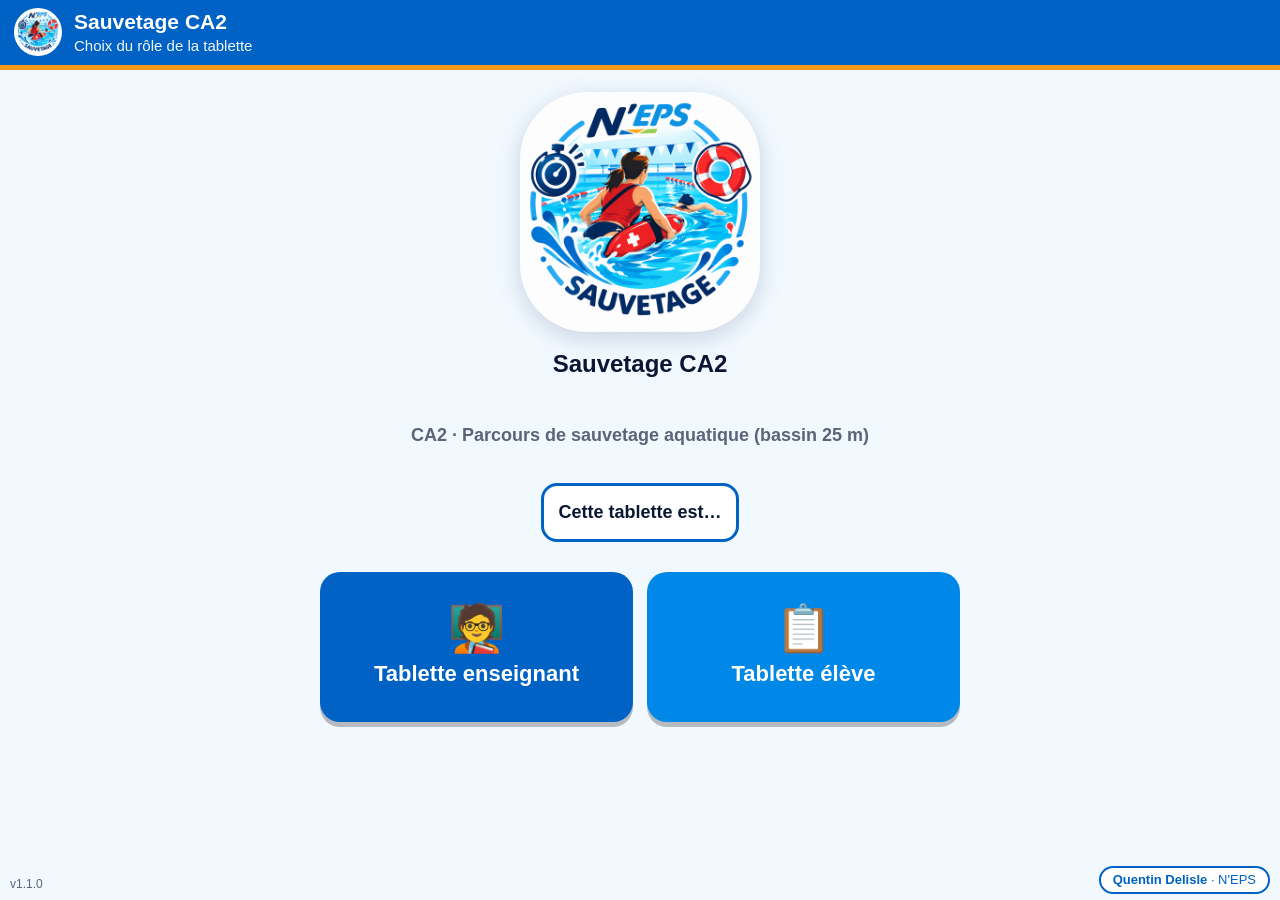
<file: index.html>
<!DOCTYPE html>
<html lang="fr">
<head>
<meta charset="utf-8">
<meta name="viewport" content="width=device-width, initial-scale=1, viewport-fit=cover, user-scalable=no">
<title>Sauvetage CA2</title>
<meta name="description" content="Sauvetage CA2 · parcours de sauvetage aquatique : programmation, animation, chronométrie et observation (tablette enseignant ↔ tablettes élèves) · N'EPS numérique">
<meta name="theme-color" content="#0062C4">
<meta name="apple-mobile-web-app-capable" content="yes">
<meta name="mobile-web-app-capable" content="yes">
<meta name="apple-mobile-web-app-status-bar-style" content="black-translucent">
<meta name="apple-mobile-web-app-title" content="Sauvetage CA2">
<link rel="manifest" href="manifest.webmanifest">
<link rel="icon" type="image/png" sizes="192x192" href="icons/icon-192.png">
<link rel="apple-touch-icon" href="icons/icon-180.png">
<link rel="icon" type="image/png" sizes="48x48" href="icons/favicon-48.png">
<link rel="stylesheet" href="styles.css">
<link rel="stylesheet" href="specifique.css">
</head>
<body>
<header id="topbar">
  <button class="tb-home" data-action="go" data-view="home" aria-label="Accueil"><img src="icons/icon-192.png" alt=""></button>
  <div class="tb-title">
    <div id="tb-main"></div>
    <div id="tb-sub"></div>
  </div>
  <div id="tb-right"></div>
</header>
<main id="main"></main>
<div id="signature"></div>
<div id="app-version"></div>
<div id="toast" role="status" aria-live="polite"></div>
<div id="modal-root"></div>

<script src="activite.js"></script>
<script src="lib/qrcode.js"></script>
<script src="lib/jsQR.js"></script>
<script src="lib/zxing-reader.js"></script>
<script src="lib/xlsx.full.min.js" defer></script>
<!-- modules repris de la V6.1 (parcours, plan, animation, chrono par étapes) -->
<script src="sauvetage/store.js"></script>
<script src="sauvetage/schema.js"></script>
<script src="sauvetage/sim.js"></script>
<script src="sauvetage/chrono.js"></script>
<script src="socle.js"></script>
<script src="outils.js"></script>
<script src="specifique.js"></script>
</body>
</html>
</file>
<file: styles.css>
/* Moteur N'EPS numérique – Fabrique N'EPS – Quentin Delisle
   Thème extérieur : fond clair, textes très foncés, couleurs franches, bordures épaisses.
   --navy et --orange sont remplacées par les couleurs choisies dans la Fabrique. */
:root{
  --navy:#0062C4; --ink:#0A1633; --blue:#0088E8; --blue-l:#E3F3FD;
  --orange:#F59A1B; --orange-l:#FFF3E2; --green:#3A9A1E; --green-l:#E7F5DF;
  --red:#E8403B; --red-l:#FFE7E5; --yellow:#FFD000; --grey:#5B6478; --line:#C9D1E0;
  --bg:#F2F9FE; --card:#FFFFFF; --radius:16px;
  --safe-b: env(safe-area-inset-bottom, 0px);
}
*{box-sizing:border-box;-webkit-tap-highlight-color:transparent}
html,body{margin:0;padding:0}
body{font-family:-apple-system,BlinkMacSystemFont,"Segoe UI",Roboto,Helvetica,Arial,sans-serif;
  background:var(--bg);color:var(--ink);font-size:18px;line-height:1.35;
  min-height:100vh;padding-bottom:calc(60px + var(--safe-b));-webkit-user-select:none;user-select:none}
input,textarea,select{-webkit-user-select:text;user-select:text;font:inherit;color:var(--ink)}
input,select,textarea{border:2px solid var(--line);border-radius:10px;padding:8px 10px;background:#fff}
button{font:inherit;cursor:pointer;touch-action:manipulation}
h1,h2,h3{margin:0 0 10px;line-height:1.15}
h2{font-size:24px} h3{font-size:20px}
.center{text-align:center} .muted{color:var(--grey);font-weight:600}
.row{display:flex;align-items:center;gap:8px}

/* ---------- Barre haute ---------- */
#topbar{position:sticky;top:0;z-index:20;display:flex;align-items:center;gap:12px;
  background:var(--navy);color:#fff;padding:calc(8px + env(safe-area-inset-top,0px)) 14px 8px;border-bottom:5px solid var(--orange)}
.tb-home{background:#fff;border:0;border-radius:50%;width:48px;height:48px;padding:2px;flex:none}
.tb-home img{width:100%;height:100%;border-radius:50%;display:block}
.tb-title{flex:1;min-width:0}
#tb-main{font-weight:800;font-size:21px;white-space:nowrap;overflow:hidden;text-overflow:ellipsis}
#tb-sub{font-size:15px;opacity:.95;white-space:nowrap;overflow:hidden;text-overflow:ellipsis}
#tb-right{display:flex;gap:8px}
#tb-right .btn{min-height:44px;padding:6px 14px;font-size:16px}
main{padding:16px;max-width:1200px;margin:0 auto}
#signature{position:fixed;right:10px;bottom:calc(6px + var(--safe-b));z-index:30;background:rgba(255,255,255,.95);border:2px solid var(--navy);color:var(--navy);
  border-radius:14px;padding:3px 12px;font-size:13px;pointer-events:none}
#app-version{position:fixed;left:10px;bottom:calc(8px + var(--safe-b));font-size:12px;color:var(--grey);pointer-events:none}

/* ---------- Boutons ---------- */
.btn{display:inline-flex;align-items:center;justify-content:center;gap:8px;min-height:52px;padding:10px 18px;border-radius:12px;border:3px solid var(--navy);
  background:#fff;color:var(--navy);font-weight:800;font-size:18px;text-decoration:none}
.btn:active{transform:scale(.97)}
.btn.primary{background:var(--navy);border-color:var(--navy);color:#fff}
.btn.orange{background:var(--orange);border-color:var(--orange);color:#fff}
.btn.green{background:var(--green);border-color:var(--green);color:#fff}
.btn.red{background:var(--red);border-color:var(--red);color:#fff}
.btn.ghost{border-color:var(--line);color:var(--ink)}
.btn.small{min-height:40px;padding:4px 12px;font-size:15px;border-width:2px}
.btn[disabled]{opacity:.4;pointer-events:none}
.btn-row{display:flex;flex-wrap:wrap;gap:10px;align-items:center}
.btn-row.spread{justify-content:space-between}
.lnk{background:none;border:0;padding:0;color:inherit;font-weight:800;text-align:left;display:flex;align-items:center;gap:6px}

/* ---------- Cartes ---------- */
.card{background:var(--card);border:3px solid var(--line);border-radius:var(--radius);padding:14px;margin-bottom:12px}
.card.strong{border-color:var(--navy)}
.form-row{display:flex;justify-content:space-between;align-items:center;gap:10px;padding:8px 0;border-top:1px solid #E6EBF3;flex-wrap:wrap}
.form-row:first-of-type{border-top:0}
.scroll-x{overflow-x:auto}

/* ---------- Accueil ---------- */
.home{display:flex;flex-direction:column;align-items:center;gap:18px;padding-top:6px}
.home-logo{width:min(240px,52vw);height:auto;border-radius:28%;background:#fff;box-shadow:0 6px 24px rgba(11,42,107,.18)}
.home-lesson{text-align:center;background:#fff;border:3px solid var(--navy);border-radius:var(--radius);padding:12px 20px;max-width:640px;width:100%;margin:0 auto 12px}
.home-lesson .big{font-size:28px;font-weight:900;color:var(--navy)}
.home-grid{display:grid;grid-template-columns:repeat(3,1fr);gap:14px;width:100%;max-width:900px}
.home-grid.two{grid-template-columns:repeat(2,1fr);max-width:640px}
.home-btn{border:0;border-radius:20px;min-height:150px;color:#fff;font-size:22px;font-weight:900;background:var(--navy);
  display:flex;flex-direction:column;align-items:center;justify-content:center;gap:8px;box-shadow:0 5px 0 rgba(0,0,0,.25);padding:10px}
.home-btn .ico{font-size:46px;line-height:1}
.home-btn.saisie{background:var(--blue)} .home-btn.stats{background:var(--green)} .home-btn.send{background:var(--orange)}
.home-btn:active{transform:translateY(3px);box-shadow:0 2px 0 rgba(0,0,0,.25)}
.home-btn[disabled]{opacity:.45}

/* ---------- Menu enseignant ---------- */
.menu-grid{display:grid;grid-template-columns:repeat(auto-fill,minmax(180px,1fr));gap:12px;margin-bottom:14px}
.menu-btn{border:3px solid var(--navy);background:#fff;color:var(--navy);border-radius:18px;min-height:110px;font-weight:900;font-size:18px;
  display:flex;flex-direction:column;align-items:center;justify-content:center;gap:6px;padding:8px}
.menu-btn .ico{font-size:36px}
.menu-btn.hl{background:var(--navy);color:#fff}
.app-qr{display:flex;gap:14px;align-items:center}
.app-qr img{width:150px;height:150px;image-rendering:pixelated}
.app-url{font-size:13px;word-break:break-all;color:var(--grey)}

/* ---------- Tuiles élèves ---------- */
.tiles{display:grid;grid-template-columns:repeat(auto-fill,minmax(220px,1fr));gap:12px}
.tile{position:relative;background:#fff;border:3px solid var(--navy);border-radius:var(--radius);padding:12px 12px 12px 22px;text-align:left;color:var(--ink);
  min-height:90px;overflow:hidden;display:flex;flex-direction:column;align-items:flex-start;gap:4px}
button.tile:active{transform:scale(.98)}
.band{position:absolute;left:0;top:0;bottom:0;width:12px}
td .band,.lnk .band{position:static;display:inline-block;width:10px;height:22px;border-radius:4px;margin-right:6px;vertical-align:middle;border:1px solid rgba(0,0,0,.2)}
.tile .name{font-size:21px;font-weight:900;line-height:1.1;word-break:break-word}
.tile .target{font-size:15px;font-weight:800;color:var(--navy)}
.tile .meta{font-size:15px;color:var(--grey);font-weight:700}
.tile.done{border-color:var(--green);background:var(--green-l)}
.tile .check{position:absolute;right:8px;top:6px;font-size:26px;color:var(--green);font-weight:900}
.tile .check.half{color:var(--orange)}
.tile.off{opacity:.6;border-style:dashed}
.tile.att.abs{background:var(--red-l);border-color:var(--red)} .tile.att.disp{background:#FFF8D6;border-color:#B08A00}
.tag{display:inline-block;font-size:13px;font-weight:900;padding:2px 8px;border-radius:999px;border:2px solid currentColor}
.tag.abs{color:#fff;background:var(--red);border-color:var(--red)} .tag.disp{color:#000;background:var(--yellow);border-color:#9a7c00}
.tag.role{color:var(--navy);background:var(--blue-l)}
.tag.role.r1{color:#8A2BE2;background:#F1E6FD} .tag.role.r2{color:#1E8E3E;background:var(--green-l)} .tag.role.r3{color:#C25A00;background:var(--orange-l)}
.tag.role.r4{color:#C2185B;background:#FDE4EF} .tag.role.r5{color:#00809A;background:#DDF6FB}
.filters,.lchips{display:flex;flex-wrap:wrap;gap:8px;margin-bottom:12px;align-items:center}
.chip{min-height:44px;padding:4px 14px;border-radius:999px;border:3px solid var(--navy);background:#fff;font-weight:800;font-size:16px;display:inline-flex;align-items:center;gap:6px;color:var(--navy)}
.chip.on{background:var(--navy);color:#fff}
.chip.ev{border-style:dashed}
.dot{display:inline-block;width:18px;height:18px;border-radius:50%;border:2px solid rgba(0,0,0,.35);vertical-align:middle}
.legend{display:flex;flex-wrap:wrap;gap:6px;margin:6px 0 14px;align-items:center}
.lg{padding:3px 10px;border-radius:8px;font-size:13px;font-weight:800}

/* ---------- Liste élèves ---------- */
.st-list{display:flex;flex-direction:column;gap:6px;margin-top:8px}
.st-row{display:flex;align-items:center;gap:10px;padding:4px 0;border-bottom:1px solid #E6EBF3}
.st-n{flex:1}
.gdot{width:36px;height:36px;border-radius:50%;border:3px solid rgba(0,0,0,.35);flex:none}
.stepper{display:flex;align-items:center;gap:12px}
.stepper b{font-size:24px;min-width:36px;text-align:center}
.cbtn{width:52px;height:52px;border-radius:50%;border:3px solid var(--navy);background:#fff;color:var(--navy);font-size:28px;font-weight:900;line-height:1}
.cbtn:active{background:var(--navy);color:#fff}

/* ---------- Saisie ---------- */
.entry-head{position:relative;display:flex;align-items:center;gap:14px;background:#fff;border:3px solid var(--navy);border-radius:var(--radius);padding:10px 14px 10px 26px;margin-bottom:12px;overflow:hidden}
.entry-name{font-size:28px;font-weight:900}
.saved{margin-left:auto;color:var(--green);font-weight:900}
.field-card h3{margin:0} .field-card h3 small{color:var(--grey);font-weight:700}
.fc-head{display:flex;justify-content:space-between;align-items:center;gap:8px;flex-wrap:wrap;margin-bottom:8px}
.fc-info{display:flex;gap:6px;flex-wrap:wrap}
.pill{background:#EEF2F8;border-radius:999px;padding:3px 10px;font-size:14px;font-weight:800}
.pill.tgt{background:var(--orange-l);color:#9A4D00;border:2px solid var(--orange)}
.pill.strong{background:var(--navy);color:#fff}
.help{font-size:15px;margin:-4px 0 8px}
.ctl-grid{display:grid;grid-template-columns:repeat(auto-fill,minmax(260px,1fr));gap:10px}
.ctl-grid.dials{grid-template-columns:repeat(auto-fill,minmax(200px,1fr))}
.dial{width:100%;max-width:260px;margin:0 auto;display:block;touch-action:none;font-weight:800}
.c-lbl{font-weight:900;color:var(--navy);min-width:34px}
.counter{display:flex;align-items:center;gap:10px;background:#F7F9FC;border-radius:14px;padding:8px}
.c-val{flex:1;min-height:56px;border:3px solid var(--navy);border-radius:12px;background:#fff;font-size:28px;font-weight:900;color:var(--ink)}
.c-val.empty{color:#9AA3B5}
.scale-row{display:flex;align-items:center;gap:8px;background:#F7F9FC;border-radius:14px;padding:8px}
.scale,.choices{display:flex;flex-wrap:wrap;gap:6px;flex:1}
.sc{min-width:48px;min-height:52px;border:3px solid;border-radius:12px;background:#fff;display:flex;flex-direction:column;align-items:center;justify-content:center;padding:2px 6px;color:var(--ink)}
.sc b{font-size:20px} .sc small{font-size:11px;font-weight:700;max-width:90px;line-height:1.1;text-align:center}
.sc.tgt{outline:3px dashed var(--orange);outline-offset:2px}
.ch{min-height:52px;padding:6px 14px;border:3px solid;border-radius:12px;background:#fff;font-weight:800;color:var(--ink)}
.num-row{display:flex;align-items:center;gap:8px;background:#F7F9FC;border-radius:14px;padding:8px}
.num-in,.big-input{font-size:26px;font-weight:900;min-height:56px;width:100%;max-width:220px;border:3px solid var(--navy);border-radius:12px;text-align:center}
.chrono{display:flex;align-items:center;gap:10px;background:#F7F9FC;border-radius:14px;padding:8px}
.chr-disp{flex:1;min-height:60px;border:3px solid var(--navy);border-radius:12px;background:#fff;font-size:30px;font-weight:900;font-variant-numeric:tabular-nums;color:var(--ink)}
.chrono.run .chr-disp{background:#0A1633;color:#7CFC9A;border-color:#0A1633}
.chr-go{min-width:120px}
.calc-row{display:flex;flex-wrap:wrap;gap:8px}
.calc-cell{min-width:90px;padding:8px 12px;border-radius:12px;background:#EEF2F8;text-align:center}
.calc-cell small{display:block;font-weight:800;color:var(--grey)} .calc-cell b{font-size:22px}
.calc-cell.big b{font-size:30px}
.entry-foot{margin:16px 0 30px}

/* ---------- Tableaux ---------- */
.tbl{border-collapse:collapse;width:100%;font-size:16px}
.tbl th,.tbl td{border:1px solid #DCE2EE;padding:6px 8px;text-align:center;white-space:nowrap}
.tbl th{background:var(--navy);color:#fff;font-size:14px;position:sticky;top:0}
.tbl td.nm{text-align:left;font-weight:800}
.tbl .note{font-size:20px}
.tg-in{width:90px;text-align:center;font-weight:800}

/* ---------- QR ---------- */
.qr-box{display:flex;flex-direction:column;align-items:center;gap:8px}
.qr-box img{width:min(560px,92vw);height:auto;image-rendering:pixelated;background:#fff}
.qr-part{font-weight:900;font-size:20px}
.qr-nums{display:flex;flex-wrap:wrap;gap:6px;justify-content:center}
.qr-nums button{min-width:44px;min-height:44px;border-radius:10px;border:2px solid var(--navy);background:#fff;font-weight:800}
.qr-nums button.on{background:var(--navy);color:#fff}
.scan-wrap{position:relative;max-width:560px;margin:0 auto;border-radius:16px;overflow:hidden;background:#000;aspect-ratio:4/3}
.scan-wrap video{width:100%;height:100%;object-fit:cover;display:block}
.scan-frame{position:absolute;inset:8%;border:5px solid var(--orange);border-radius:18px;box-shadow:0 0 0 999px rgba(0,0,0,.25)}
.scan-prog{position:relative;height:30px;background:#E6EBF3;border-radius:999px;overflow:hidden}
.scan-bar{position:absolute;left:0;top:0;bottom:0;background:var(--green)}
.scan-prog span{position:relative;display:block;text-align:center;font-weight:900;line-height:30px}

/* ---------- Fenêtres ---------- */
.modal-bg{position:fixed;inset:0;background:rgba(10,22,51,.55);z-index:50;display:flex;align-items:center;justify-content:center;padding:16px}
.modal{background:#fff;border-radius:20px;padding:20px;max-width:560px;width:100%;max-height:90vh;overflow:auto;border:4px solid var(--navy)}
.modal.wide{max-width:1000px}
.pin-dots{display:flex;gap:14px;justify-content:center;margin:12px 0}
.pin-dots span{width:22px;height:22px;border-radius:50%;border:3px solid var(--navy)}
.pin-dots span.f{background:var(--navy)}
.pin-pad{display:grid;grid-template-columns:repeat(3,1fr);gap:10px;max-width:320px;margin:0 auto}
.pin-pad button{min-height:66px;font-size:28px;font-weight:900;border-radius:14px;border:3px solid var(--navy);background:#fff;color:var(--navy)}
#toast{position:fixed;left:50%;bottom:calc(70px + var(--safe-b));transform:translateX(-50%) translateY(30px);background:var(--ink);color:#fff;padding:12px 20px;border-radius:14px;
  font-weight:800;opacity:0;pointer-events:none;transition:.25s;z-index:60;max-width:90vw;text-align:center}
#toast.show{opacity:1;transform:translateX(-50%) translateY(0)}

@media (max-width:700px){
  .home-grid{grid-template-columns:1fr 1fr} .home-btn{min-height:120px;font-size:19px}
  .tiles{grid-template-columns:1fr 1fr} .tile .name{font-size:18px}
  main{padding:12px}
}
@media print{#topbar,#signature,#app-version,.btn{display:none}}

/* ---------- v2 : outils de séance, appel, bilan, classement ---------- */
.home-grid.four{grid-template-columns:repeat(4,1fr);max-width:1100px}
.home-btn.tools{background:#8A2BE2}
.tag.ok{color:var(--green);background:var(--green-l)}
.tag.inap{color:#8A4500;background:var(--orange-l);border-color:var(--orange)} .tag.tenue{color:#5B1A99;background:#F1E6FD}
.tile.att.inap{background:var(--orange-l);border-color:var(--orange)} .tile.att.tenue{background:#F1E6FD;border-color:#8A2BE2}
.att-sum{display:flex;flex-wrap:wrap;gap:6px;margin:8px 0}
.att-pick{display:grid;grid-template-columns:1fr;gap:8px}.att-pick .btn{justify-content:flex-start;font-size:20px}
.small-chip{min-height:36px;font-size:14px;padding:2px 10px;border-width:2px}
.bilan .bil-top{display:flex;gap:24px;flex-wrap:wrap;margin-bottom:8px}
.big-n{font-size:34px;font-weight:900;color:var(--navy)} .big-n small{font-size:15px;color:var(--grey);font-weight:700}
.bil-f{display:flex;flex-wrap:wrap;gap:6px 16px;padding:6px 0;border-top:1px solid #E6EBF3}.bil-f span{color:var(--grey);font-weight:700}
.rank{list-style:none;padding:0;margin:0}
.rank li{display:flex;align-items:center;gap:10px;padding:8px 6px;border-bottom:1px solid #E6EBF3;font-size:19px}
.rank li.top{background:#FFF8E1}
.rk{min-width:42px;font-weight:900;font-size:22px;text-align:center}
.rank .band{position:static;display:inline-block;width:10px;height:24px;border-radius:4px}
.rv{margin-left:auto;font-weight:900;color:var(--navy)}
.tools-grid{display:grid;grid-template-columns:repeat(auto-fill,minmax(200px,1fr));gap:14px}
.tool-btn{border:0;border-radius:20px;min-height:140px;background:var(--navy);color:#fff;font-size:20px;display:flex;flex-direction:column;align-items:center;justify-content:center;gap:6px;box-shadow:0 5px 0 rgba(0,0,0,.25)}
.tool-btn .ico{font-size:46px}.tool-st{background:rgba(255,255,255,.2);border-radius:999px;padding:2px 10px;font-size:16px}
.tool-full{display:flex;flex-direction:column;align-items:stretch;gap:14px;max-width:1000px;margin:0 auto}
.center-row{justify-content:center}
.btn.big{min-height:70px;font-size:24px;padding:10px 28px}
.big-time{font-size:min(26vw,190px);font-weight:900;text-align:center;line-height:1;font-variant-numeric:tabular-nums;color:var(--ink)}
.big-time.small-t{font-size:48px}
.mono{font-variant-numeric:tabular-nums}
.ring{--p:1;width:min(84vw,420px);aspect-ratio:1;margin:0 auto;border-radius:50%;display:flex;align-items:center;justify-content:center;
  background:conic-gradient(var(--navy) calc(var(--p)*360deg),#DCE2EE 0)}
.ring .big-time{width:84%;aspect-ratio:1;border-radius:50%;background:var(--bg);display:flex;align-items:center;justify-content:center;font-size:min(18vw,120px)}
.tool-full.ended .ring{background:var(--red);animation:flash .5s 6 alternate}
@keyframes flash{to{opacity:.3}}
.iv{border-radius:24px;padding:20px}
.iv.work{background:var(--green);color:#fff}.iv.rest{background:#D0161B;color:#fff}.iv.prep{background:var(--orange);color:#fff}.iv.done{background:var(--navy);color:#fff}
.iv.work .big-time,.iv.rest .big-time,.iv.prep .big-time,.iv.done .big-time{color:#fff}
.iv-phase{font-size:36px;font-weight:900;text-align:center}.iv-round{font-size:24px;font-weight:800;text-align:center}
.iv-set{display:flex;flex-wrap:wrap;gap:12px;justify-content:center}
.iv-p{display:flex;align-items:center;gap:10px;background:#fff;color:var(--ink);border:3px solid var(--line);border-radius:16px;padding:8px 12px;font-weight:800}
.iv-p b{min-width:56px;text-align:center;font-size:24px}
.rot.trans{background:var(--orange-l);border-radius:24px;padding:16px}
.rot-grid{display:flex;flex-direction:column;gap:8px}
.rot-row{display:flex;align-items:center;gap:12px;background:#fff;border:3px solid var(--line);border-radius:14px;padding:8px 12px;font-size:24px}
.rot-g{border-radius:10px;padding:4px 12px;font-weight:900;font-size:18px;border:2px solid rgba(0,0,0,.2);min-width:150px;text-align:center}
.draw-name{font-size:min(14vw,110px);font-weight:900;text-align:center;color:var(--navy);min-height:1.3em}
.drawn{display:flex;flex-wrap:wrap;gap:6px;justify-content:center}
.eq-n{font-size:26px;min-width:40px;text-align:center}
.teams{display:grid;grid-template-columns:repeat(auto-fill,minmax(200px,1fr));gap:12px}
.team{background:#fff;border:4px solid;border-radius:16px;overflow:hidden;font-weight:700}
.team>div{padding:6px 12px}.team-h{font-weight:900}
.sc-board{display:grid;grid-template-columns:1fr auto 1fr;gap:14px;align-items:center}
.sc-team{display:flex;flex-direction:column;align-items:center;gap:8px}
.sc-n{font-size:24px;font-weight:900}
.sc-pts{width:100%;min-height:min(40vw,300px);border:0;border-radius:24px;font-size:min(22vw,180px);font-weight:900;color:#fff;font-variant-numeric:tabular-nums}
.sc-team.a .sc-pts{background:var(--navy)}.sc-team.b .sc-pts{background:var(--orange)}
.sc-mid{display:flex;flex-direction:column;align-items:center;gap:10px}.sc-time{font-size:44px;font-weight:900}
.tiles.tours .tour-t{cursor:pointer;min-height:120px;padding-right:70px}
.tour-n{position:absolute;right:12px;top:6px;font-size:44px;font-weight:900;color:var(--navy)}
.tour-t .undo{position:absolute;right:8px;bottom:8px;border:2px solid var(--line);background:#fff;border-radius:10px;min-width:40px;min-height:36px;font-size:18px}
.tour-t:active{background:var(--green-l)}
table.laps tr.best td{background:var(--green-l)}
@media (max-width:700px){ .home-grid.four{grid-template-columns:1fr 1fr} .sc-board{grid-template-columns:1fr 1fr}.sc-mid{grid-column:1/3;order:-1} }
@media print{ body.print-modal main,body.print-modal #topbar{display:none} body.print-modal .modal-bg{position:static;background:none;padding:0} body.print-modal .modal{border:0;max-height:none;max-width:none} .no-print{display:none!important} }

/* ---------- Socle N'EPS : menu en étapes, groupes auto, bilans, fils rouges, critères ---------- */
.p-sect{margin-bottom:10px}.p-sect h3{display:flex;align-items:center;gap:10px;color:var(--navy);margin:12px 0 8px}
.p-step{display:inline-flex;align-items:center;justify-content:center;width:32px;height:32px;border-radius:50%;background:var(--orange);color:#fff;font-weight:900}
.band.inl{position:static;display:inline-block;width:10px;height:26px;border-radius:4px;flex:none}
.sx-b{min-width:40px;min-height:36px;border-radius:10px;border:2px solid var(--line);background:#fff;font-weight:900;color:var(--grey)}
.sx-b.F{background:#FDE4EF;border-color:#C2185B;color:#C2185B}.sx-b.G{background:var(--blue-l);border-color:#1E5FD8;color:#1E5FD8}
.sx{display:inline-block;font-size:12px;font-weight:900;border-radius:6px;padding:0 5px}.sx.F{background:#FDE4EF;color:#C2185B}.sx.G{background:var(--blue-l);color:#1E5FD8}
.ag-modes{display:grid;grid-template-columns:repeat(3,1fr);gap:8px;margin:8px 0}
.ag-mode{border:3px solid var(--line);background:#fff;border-radius:14px;padding:10px;text-align:left;display:flex;flex-direction:column;gap:2px;color:var(--ink)}
.ag-mode.on{border-color:var(--navy);background:var(--blue-l)}.ag-mode small{color:var(--grey);font-weight:600}
.ag-line{display:flex;flex-wrap:wrap;gap:6px;align-items:center;margin:8px 0}.ag-hint{font-size:14px}
.g-grid,.agp-grid{display:grid;grid-template-columns:repeat(auto-fill,minmax(200px,1fr));gap:10px;margin-bottom:12px}
.g-col,.agp-col{background:#fff;border:2px solid var(--line);border-radius:14px;padding:10px;display:flex;flex-direction:column;gap:6px;min-height:80px}
.g-col.target{cursor:pointer;box-shadow:0 0 0 3px var(--orange) inset}
.g-col h3,.agp-col h3{margin:0 0 4px;font-size:18px}
.g-st{border:2px solid var(--line);background:#F7F9FC;border-radius:10px;padding:8px;text-align:left;font-weight:800;color:var(--ink)}
.g-st.sel{background:var(--orange);border-color:var(--orange);color:#fff}
.agp-st{display:flex;gap:6px;align-items:center;font-weight:700;border-bottom:1px solid #EEF2F8;padding:3px 0}.agp-lv{margin-left:auto;color:var(--grey);font-size:13px}
.agp-meta,.agp-need{font-size:13px;color:var(--grey);font-weight:700}.agp-need{color:#8A4500}
.bl-grid{display:grid;grid-template-columns:repeat(3,1fr);gap:12px}
.bl-col h3{margin:0}.bl-col.good{border-color:var(--green)}.bl-col.warn{border-color:var(--red)}.bl-col.enc{border-color:var(--orange)}
.bl-hint{font-size:13px;margin-bottom:8px}
.bl-it{position:relative;display:flex;flex-direction:column;gap:2px;padding:6px 6px 6px 20px;border-bottom:1px solid #EEF2F8;cursor:pointer;overflow:hidden}
.bl-it span:last-child{font-size:14px;color:var(--grey);font-weight:600}
.cc-item{padding:6px 0;border-top:1px solid #EEF2F8}.cc-item.low{background:#FFF4E5;border-radius:8px;padding:6px}
.cc-row{display:flex;align-items:center;gap:10px;flex-wrap:wrap}.cc-c{flex:1;min-width:180px;font-weight:700}
.cc-bar{width:160px;height:14px;background:#E6EBF3;border-radius:999px;overflow:hidden}.cc-bar span{display:block;height:100%}
.cc-p{min-width:52px}.cc-tag{background:var(--orange);color:#fff;border-radius:999px;padding:2px 10px;font-size:13px;font-weight:900}.cc-ok{color:var(--green);font-weight:900}
.cc-diff{font-size:14px;margin-top:4px}.cc-st{border:1px solid var(--line);background:#fff;border-radius:8px;margin:2px;padding:2px 8px;font-weight:700}
.cc-row.tot{border-top:2px solid var(--line);padding-top:6px;margin-top:4px}
.proj-full{position:fixed;inset:0;z-index:70;background:var(--bg);overflow:auto;padding:16px}
.proj-top{display:flex;align-items:center;justify-content:space-between;gap:12px;margin-bottom:12px}
.proj-t{font-size:30px;font-weight:900;color:var(--navy)}.proj-t small{display:block;font-size:18px;color:var(--grey)}
.proj-body{display:grid;grid-template-columns:repeat(auto-fit,minmax(420px,1fr));gap:16px}
.pj-card{background:#fff;border:3px solid var(--navy);border-radius:20px;padding:16px}
.pj-cr{display:flex;gap:12px;align-items:center;padding:10px 0;border-top:1px solid #EEF2F8}.pj-ico{font-size:34px}
.pj-txt{flex:1}.pj-name{font-size:24px;font-weight:900}.pj-sub{font-size:18px;color:var(--grey);font-weight:700}
.pj-bar{height:14px;background:#E6EBF3;border-radius:999px;overflow:hidden;margin-top:6px}.pj-bar span{display:block;height:100%;background:var(--green)}
.pj-cr.todo .pj-bar span{background:var(--orange)}
.pj-next{margin-top:12px;background:var(--orange-l);border-radius:14px;padding:12px;font-size:22px}.pj-next.good{background:var(--green-l)}
.fr-strip{background:#fff;border:3px solid var(--frc,#D0161B);border-radius:16px;padding:8px 12px;margin-bottom:12px}
.fr-h{display:flex;align-items:center;justify-content:space-between;gap:8px;flex-wrap:wrap}.fr-h b{display:flex;align-items:center;gap:6px}
.fr-moy{display:flex;align-items:center;gap:6px;font-weight:800}
.yarn-svg{width:100%;height:auto;display:block}.yarn-ico{vertical-align:middle}
.cdot{display:inline-block;width:20px;height:20px;border-radius:50%;border:2px solid rgba(0,0,0,.25);vertical-align:middle}
.cdot.big{width:26px;height:26px}.cdot.sug{border-width:3px;border-style:dashed}.cdot.none{background:#fff;border:2px dashed #B0B8C8}
.comp-legend{font-size:15px;margin:4px 0;font-weight:600}.comp-row{display:flex;gap:10px;align-items:center;flex-wrap:wrap}
.comp-aid{margin:6px 0 10px;font-weight:700}.comp-btns{display:flex;flex-wrap:wrap;gap:8px}
.cpk{min-height:52px;padding:6px 16px;border-radius:12px;border:3px solid var(--cc);background:#fff;font-weight:900;color:var(--ink)}
.cpk.on{background:var(--cc);color:var(--cf)}.cpk.reco{box-shadow:0 0 0 3px var(--orange)}
.mini-lv{width:30px;height:30px;border-radius:50%;border:3px solid var(--cc);background:#fff;margin:0 2px}.mini-lv.on{background:var(--cc)}
.d4-why{font-size:14px;color:var(--grey);font-weight:600}.d4-rule{margin-top:10px}
.crit-list{display:flex;flex-direction:column;gap:6px;background:#F7F9FC;border-radius:14px;padding:8px}
.crit-row{display:flex;align-items:center;gap:8px}.crit-c{flex:1;font-weight:700}
.cr-b{width:56px;height:48px;border-radius:12px;border:3px solid var(--line);background:#fff;font-size:24px;font-weight:900;color:var(--grey)}
.cr-b.ok.on{background:var(--green);border-color:var(--green);color:#fff}.cr-b.ko.on{background:var(--red);border-color:var(--red);color:#fff}
.crit-pct{font-weight:900;text-align:right;border-radius:8px;padding:2px 8px;align-self:flex-end}
@media (max-width:800px){ .bl-grid,.ag-modes{grid-template-columns:1fr} .proj-body{grid-template-columns:1fr} }
.ctl-grid:has(.crit-list),.ctl-grid:has(.choices){grid-template-columns:1fr}
</file>
<file: specifique.css>
/* =====================================================================
   SPÉCIFIQUE — Sauvetage CA2 : styles des écrans ajoutés au socle
   (chrono de parcours, animation, éditeur, bibliothèque, piliers).
   Utilise les couleurs du thème N'EPS (styles.css).
   ===================================================================== */
:root{ --violet:#7B4BD8; --teal:#0E9AA7; --mono: ui-monospace, SFMono-Regular, Menlo, Consolas, "Liberation Mono", monospace; }
.sv-eyebrow{font-size:13px;font-weight:900;text-transform:uppercase;letter-spacing:.05em;color:var(--grey);margin-bottom:4px}
.sv-obj{font-weight:800;background:var(--orange-l);border-radius:12px;padding:8px 12px;margin:6px 0}
.sv-big{min-height:64px;font-size:20px;width:100%;justify-content:center}
.sv-ok{color:var(--green);font-weight:900} .sv-ko{color:var(--red);font-weight:900}
.sv-test{background:var(--orange-l);border:3px solid var(--orange);border-radius:14px;padding:10px 12px;margin-bottom:10px}
.sv-home{justify-content:center;margin:4px 0 8px}
.sv-home .btn{min-height:60px;font-size:19px}

/* vignettes de parcours */
canvas.sv-thumb{display:block;width:100%;height:110px;border-radius:10px;background:#EAF6FF}
canvas.sv-plan{height:min(52vh,420px)}
canvas.sv-schema{display:block;width:100%;height:min(40vh,320px);border-radius:12px}

/* saisie : passages */
.sv-pass h3{font-size:22px}
.sv-plist{display:grid;grid-template-columns:repeat(auto-fill,minmax(300px,1fr));gap:10px;margin:10px 0}
.sv-pc{border:3px solid var(--line);border-radius:14px;padding:10px 12px;background:#fff}
.sv-pc.done{border-color:var(--green);background:var(--green-l)}
.sv-pc-h{display:flex;align-items:center;gap:8px;flex-wrap:wrap;margin-bottom:6px}
.sv-pc-h b{font-size:19px} .sv-pc-h .btn{margin-left:auto}
.sv-pc-v{display:flex;flex-wrap:wrap;gap:6px}
.sv-pc-c{margin-top:6px;font-size:15px}
.sv-cr{display:inline-block;margin:2px 4px 0 0;padding:2px 8px;border-radius:8px;background:#EEF2F8;font-weight:700}
.sv-cr.ok{background:var(--green);color:#fff} .sv-cr.ko{background:var(--red);color:#fff}

/* chrono */
.sv-chrono{display:grid;grid-template-columns:minmax(0,1.15fr) minmax(0,1fr);gap:14px;align-items:start}
.sv-col{display:flex;flex-direction:column;gap:12px;min-width:0}
.sv-col>.card{margin:0}
.sv-par{display:grid;grid-template-columns:150px 1fr;gap:12px;align-items:center;width:100%;text-align:left;background:#fff;border:3px solid var(--line);border-radius:14px;padding:8px;color:var(--ink)}
.sv-par:disabled{opacity:1;cursor:default}
.sv-par canvas.sv-thumb{height:80px}
.sv-par span,.sv-who{display:flex;flex-direction:column;gap:2px}
.sv-par small,.sv-who small,.sv-pilsel small{color:var(--grey);font-weight:700;font-size:13px}
.sv-par b,.sv-who b{font-size:19px}
.sv-duo{display:grid;grid-template-columns:1fr 1fr;gap:10px;margin-top:10px}
.sv-who{background:var(--blue-l);border:3px solid var(--blue);border-radius:14px;padding:10px;text-align:left;color:var(--ink)}
.sv-who.obs{background:#EFE8FC;border-color:var(--violet)}
.sv-who.empty{border-style:dashed}
.sv-pilsel{display:flex;flex-direction:column;gap:4px;margin-top:10px}
.sv-pilsel select{font-size:18px;font-weight:800;min-height:48px}
.sv-clock{font:900 clamp(56px,10vw,100px)/1 var(--mono);text-align:center;color:var(--ink);letter-spacing:.02em}
.sv-clock.idle{color:#9FB3D9} .sv-clock.done{color:var(--orange)}
.sv-tap{width:100%;min-height:160px;border:0;border-radius:22px;color:#fff;background:var(--navy);display:flex;flex-direction:column;align-items:center;justify-content:center;gap:6px;
  box-shadow:0 8px 0 rgba(0,0,0,.22);touch-action:manipulation;-webkit-user-select:none;user-select:none}
.sv-tap:active{transform:translateY(5px);box-shadow:0 3px 0 rgba(0,0,0,.25)}
.sv-tap:disabled{background:#9AA6BC;box-shadow:none}
.sv-tap.k-start{background:var(--green)} .sv-tap.k-obsStart{background:var(--blue)} .sv-tap.k-obsEnd{background:var(--violet)}
.sv-tap.k-turn{background:var(--orange)} .sv-tap.k-finish{background:var(--red)}
.sv-tl{font-size:clamp(30px,5vw,44px);font-weight:900} .sv-ts{font-size:18px;font-weight:700;opacity:.92}
.sv-tools{justify-content:center}
.sv-switch{display:flex;gap:10px;align-items:center;justify-content:center;font-weight:700}
.sv-switch input{width:24px;height:24px}
.sv-finish{border-color:var(--green)}
.sv-fin-t{font-size:26px;font-weight:900;margin-bottom:6px}
.sv-fin-s{margin-bottom:10px}
.sv-obs h3{margin:0 0 6px}
.sv-ob-row{display:grid;grid-template-columns:1fr auto;gap:10px;align-items:center;padding:10px 0;border-top:2px solid var(--line)}
.sv-ob-t b{display:block} .sv-ob-t span{display:block;color:var(--grey);font-size:15px}
.sv-ob-b{display:flex;gap:6px}
.sv-ob-b button{min-width:80px;min-height:56px;border-radius:12px;border:3px solid var(--line);background:#fff;font-weight:900;font-size:19px;color:var(--ink)}
.sv-ob-b .yes.on{background:var(--green);border-color:var(--green);color:#fff}
.sv-ob-b .no.on{background:var(--red);border-color:var(--red);color:#fff}
.sv-kpis{display:grid;grid-template-columns:repeat(3,1fr);gap:8px;margin-bottom:10px;text-align:center}
.sv-live{padding:8px} .sv-live canvas.sv-schema{height:min(30vh,260px)}
.sv-kpis small{display:block;color:var(--grey);font-weight:700} .sv-kpis b{font:800 18px var(--mono)}
.sv-tlist{list-style:none;margin:0;padding:0;display:flex;flex-direction:column;gap:2px;max-height:40vh;overflow:auto}
.sv-tlist li{display:grid;grid-template-columns:12px 1fr auto;gap:10px;align-items:center;padding:6px 8px;border-radius:10px;font-size:15px}
.sv-tlist li i{width:10px;height:10px;border-radius:50%;background:var(--line)}
.sv-tlist li .t{font:800 14px var(--mono);color:var(--grey)}
.sv-tlist li.len{font-weight:900;margin-top:4px}
.sv-tlist li.done{color:var(--grey)} .sv-tlist li.done i{background:var(--teal)} .sv-tlist li.done .t{color:var(--ink)}
.sv-tlist li.now{background:#FFF6CC;color:var(--ink);font-weight:900} .sv-tlist li.now i{background:var(--orange)}
.sv-tlist li .d{font-size:12px;color:var(--grey);font-weight:600}
.sv-pick{grid-template-columns:repeat(auto-fill,minmax(170px,1fr))}

/* grilles de parcours */
.sv-grid{display:grid;grid-template-columns:repeat(auto-fill,minmax(230px,1fr));gap:10px;margin-top:10px}
.sv-pcard{display:flex;flex-direction:column;gap:4px;text-align:left;background:#fff;border:3px solid var(--line);border-left:10px solid var(--pc,#0062C4);border-radius:14px;padding:8px;color:var(--ink)}
button.sv-pcard.on{border-color:var(--green);background:var(--green-l)}
.sv-pcard small{color:var(--grey)}
.sv-pn{display:inline-block;background:var(--pc,#0062C4);color:#fff;border-radius:8px;padding:0 8px;margin-right:2px}
.sv-libgrid{display:grid;grid-template-columns:repeat(auto-fill,minmax(280px,1fr));gap:10px}
.sv-lib{display:flex;flex-direction:column;gap:8px;margin:0}
.sv-chips{display:flex;flex-wrap:wrap;gap:6px;margin-top:6px}
.sv-asg{display:flex;flex-direction:column;gap:6px;margin-top:10px}
.sv-asg-r{position:relative;display:flex;align-items:center;gap:10px;flex-wrap:wrap;padding:6px 8px 6px 4px;border-bottom:2px solid var(--line)}
.sv-asg-r .st-n{min-width:140px;font-weight:800}

/* animation */
.sv-sim{display:grid;grid-template-columns:1fr;gap:10px}
.sv-sim figure{margin:0}
.sv-sim figcaption{font-size:13px;color:var(--grey);font-weight:900;text-transform:uppercase;letter-spacing:.05em;margin:0 4px 6px}
.sv-sim figcaption small{color:var(--blue)}
.sv-host{height:min(34vh,300px)}
.sv-host canvas{width:100%;height:100%;display:block;border-radius:12px}
.sv-sim-st{display:flex;align-items:center;gap:12px;margin-top:10px;font-weight:800}
.sv-bar{flex:1;height:10px;background:#E6ECF5;border-radius:6px;overflow:hidden}
.sv-bar i{display:block;height:100%;width:0;background:var(--navy)}

/* éditeur */
.sv-ed{display:grid;grid-template-columns:minmax(0,1fr) minmax(0,1.2fr);gap:14px;align-items:start}
.sv-lbl{display:flex;flex-direction:column;gap:4px;font-weight:800;margin-bottom:10px}
.sv-warn{margin:8px 0 0;padding-left:20px;font-size:15px;color:var(--grey)}
.sv-len{border-left:10px solid var(--c,#0062C4)}
.sv-len-h{display:flex;gap:10px;align-items:center;margin-bottom:8px}
.sv-lentag{background:var(--c,#0062C4);color:#fff;font-weight:900;border-radius:8px;padding:2px 10px}
.sv-obsrow{display:grid;grid-template-columns:minmax(0,1fr) minmax(0,1.3fr) minmax(0,1.3fr) auto;gap:8px;align-items:end;padding:8px 0;border-top:2px solid var(--line)}
.sv-rg{display:flex;flex-direction:column;gap:2px}
.sv-rg small{color:var(--grey);font-weight:700}
.sv-rg span{display:flex;gap:6px;align-items:center}
.sv-rg input[type=range]{flex:1;min-width:0;width:100%;padding:0;border:0}
.sv-rg input[type=number]{width:64px;flex:0 0 auto;padding:8px 4px;text-align:center}
.sv-rg select{width:100%}
.sv-rg select{min-height:44px}

/* piliers */
.sv-pil-h{display:flex;align-items:center;gap:12px;margin-bottom:6px}
.sv-pil-h h3{margin:0}
.sv-art{flex:0 0 auto;border-radius:10px;border:2px solid var(--line)}
.sv-pil h4{margin:10px 0 4px}
.sv-cont{margin:0;padding-left:22px}
.sv-crits{margin:0;padding-left:24px}
.sv-crits li{margin:4px 0} .sv-crits b{display:block} .sv-crits span{display:block;color:var(--grey);font-size:15px}
.sv-pilwrap{margin-bottom:14px} .sv-pilwrap .card{margin-bottom:6px}
.sv-pe{display:flex;flex-direction:column;gap:4px;margin:8px 0}

@media (max-width:900px){ .sv-chrono,.sv-ed{grid-template-columns:1fr} .sv-tlist{max-height:none} }
@media (max-width:560px){ .sv-duo{grid-template-columns:1fr} .sv-par{grid-template-columns:100px 1fr} .sv-obsrow{grid-template-columns:1fr 1fr} .sv-tap{min-height:130px} }

/* apnée / remorquage : distance réalisée */
.sv-dist-h{text-align:center;font-size:18px;margin-bottom:8px}
.sv-dist-g{display:grid;grid-template-columns:repeat(auto-fit,minmax(110px,1fr));gap:10px}
.sv-dbtn{min-height:120px;background:#9B7BE0}
.sv-dbtn.full{background:var(--violet);outline:4px solid #FFD000;outline-offset:-4px}
.sv-dbtn .sv-tl{font-size:clamp(28px,4.5vw,40px)}
.pill.sv-short{background:var(--orange-l);color:#8A4B00;font-weight:800}
</file>
